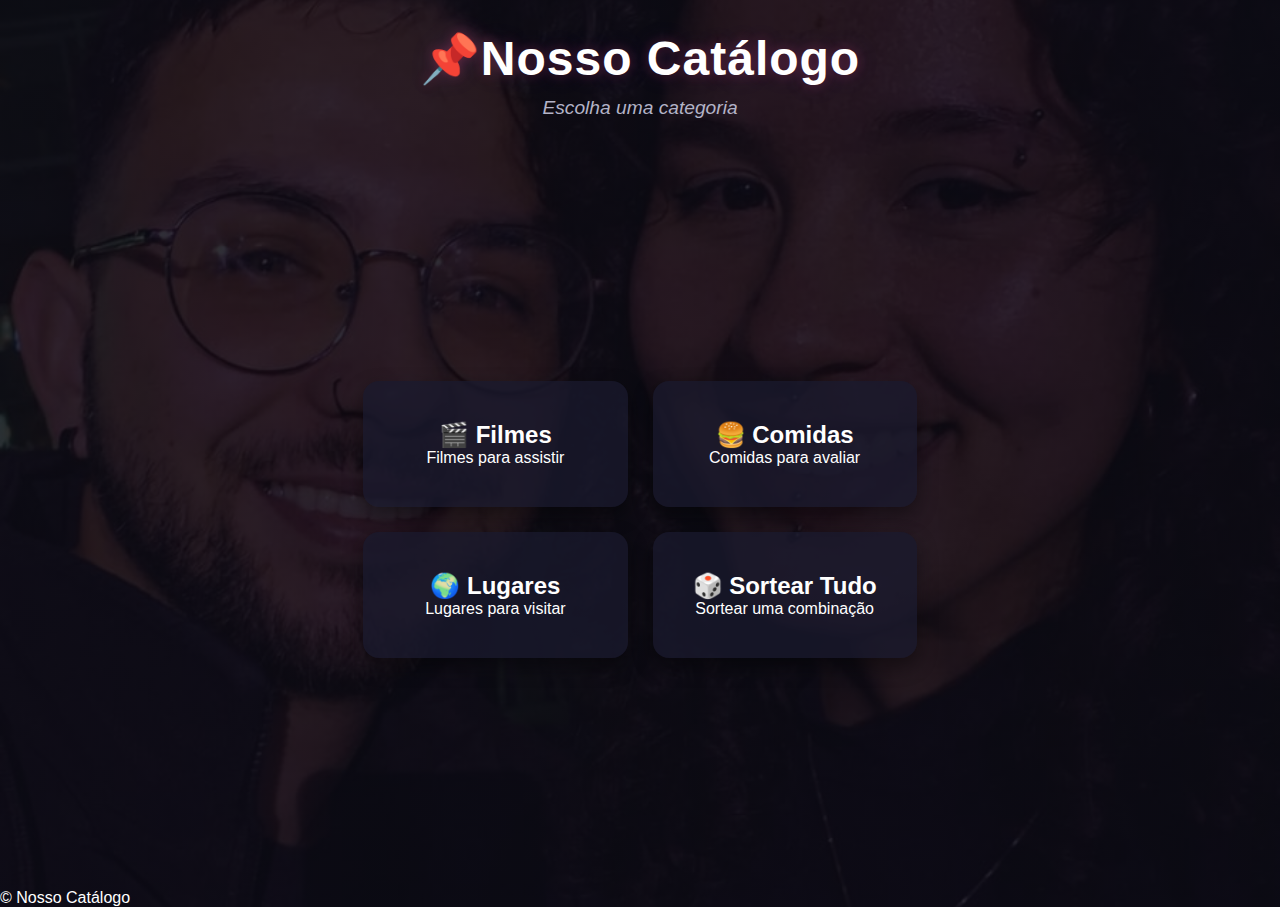
<file: index.html>
<!DOCTYPE html>
<html lang="pt-BR">
<head>
  <meta name="viewport" content="width=device-width, initial-scale=1.0">
  <meta name="description" content="Catálogo de filmes, comidas e lugares para explorar.">
  <meta charset="UTF-8">
  <title>Hub Principal</title>
  <link rel="stylesheet" href="css/base.css">
  <link rel="stylesheet" href="css/hub.css">

</head>
<body>
<div id="combo" class="combo hidden">
  <h3>✨ Combinação da semana</h3>

  <div class="combo-grid">
    <div class="combo-item" id="combo-filme"></div>
    <div class="combo-item" id="combo-comida"></div>
    <div class="combo-item" id="combo-lugar"></div>
  </div>

  <button id="btn-resortear">🔁 Sortear novamente</button>
</div>

<header>
  <h1>📌Nosso Catálogo</h1>
  <p>Escolha uma categoria</p>
</header>
<main class="hub">
<section class="grid hub-grid">
  <a class="card" href="pages/filmes.html">
    <div class="card-content">
      <h2>🎬 Filmes</h2>
      <p class="muted">Filmes para assistir</p>
    </div>
  </a>

  <a class="card" href="pages/comidas.html">
    <div class="card-content">
      <h2>🍔 Comidas</h2>
      <p class="muted">Comidas para avaliar</p>
    </div>
  </a>

  <a class="card" href="pages/lugares.html">
    <div class="card-content">
      <h2>🌍 Lugares</h2>
      <p class="muted">Lugares para visitar</p>
    </div>
  </a>
 <div class="card" id="card-sorteio"> <div class="card-content"> <h2>🎲 Sortear Tudo</h2> <p class="muted">Sortear uma combinação</p> <div id="resultado-geral" class="muted"></div> </div> </div>

</section>
</main>
<footer>© Nosso Catálogo</footer>
</body>
</html>
</file>
<file: css/base.css>
:root{
  --bg:#0b0b14;
  --card:#1a1a2e;
  --accent:#ff3d71;
  --done:#2ecc71;
  --text:#fff;
  --muted:#b3b3c7;
}

*{
  margin:0;
  padding:0;
  box-sizing:border-box;
  font-family:Arial;
}

body{
  background:
    linear-gradient(rgba(11,11,20,.85), rgba(11,11,20,.85)),
    url("../images/background/fundo.jpeg") center 40%/cover no-repeat fixed;
  color:var(--text);
}

/* HEADER */
header{text-align:center;padding:30px}
header h1 {
  font-size: 3rem;
  letter-spacing: 1px;
  font-weight: 700;
  color: #fff;

  text-shadow:
    0 0 12px rgba(255,61,113,.25),
    0 0 24px rgba(108,99,255,.15);
}

header p {
  margin-top: 10px;
  font-size: 1.2rem;
  color: var(--muted);
  font-style: italic;
}

/* CONTROLS */
.controls{
  display:flex;
  gap:12px;
  justify-content:center;
  flex-wrap:wrap;
}
select,input,button{
  padding:10px 14px;
  border:none;
  border-radius:8px;
  background:var(--card);
  color:var(--text);
}
button{cursor:pointer}

/* PROGRESS */
.progress-box{
  max-width:600px;
  margin:20px auto;
  text-align:center;
}
.progress{
  height:10px;
  background:#333;
  border-radius:10px;
  overflow:hidden;
}
.progress span{
  display:block;
  height:100%;
  background:var(--done);
  width:0;
  transition:.5s;
}
.progress-text{color:var(--muted);margin-top:8px}

/* GRID */
.grid{
  display:grid;
  grid-template-columns:repeat(auto-fill,minmax(220px,1fr));
  gap:25px;
  padding:40px;
  max-width:1400px;
  margin:auto;
}

/* CARD BASE */
.card{
  background:var(--card);
  border-radius:16px;
  overflow:hidden;
  position:relative;
  box-shadow: 0 8px 20px rgba(0,0,0,0.4);
  transition: transform .3s ease, box-shadow .3s;
}
.card:hover {
  transform: scale(1.05);
}

/* CARD COVER */
.card-cover img {
  width: 100%;
  height: 100%;
  object-fit: cover;
  display: block;
}
.card-cover::after {
  content: "";
  position: absolute;
  inset: 0;
  background: linear-gradient(
    to bottom,
    rgba(0,0,0,.1),
    rgba(0,0,0,.4)
  );
}

/* CONTENT */
.card-content{padding:15px}
.card-content h3{font-size:1rem}

/* MODAL */
.modal{
  position:fixed;
  inset:0;
  background:rgba(0,0,0,.8);
  display:none;
  align-items:center;
  justify-content:center;
  z-index:9999;
}
.modal-content{
  background:var(--card);
  padding:25px;
  border-radius:14px;
  max-width:600px;
  width:90%;
}
a {
  text-decoration:none;
  color:inherit;
}
</file>
<file: css/hub.css>
.hub {
  min-height: calc(100vh - 160px);
  display:flex;
  align-items:center;
  justify-content:center;
}

.hub-grid {
  grid-template-columns: repeat(auto-fit, minmax(260px, 1fr));
  max-width:900px;
}

.hub-grid .card {
  padding:25px;
  text-align:center;
  cursor:pointer;
  background: rgba(26, 26, 46, 0.75);
}
/* ===== COMBO DA SEMANA ===== */
.combo {
  margin: 40px auto;
  max-width: 900px;
  padding: 24px;
  background: rgba(26, 26, 46, 0.75);
  border-radius: 18px;
  box-shadow: 0 12px 40px rgba(0,0,0,.5);
  backdrop-filter: blur(10px);

  opacity: 0;
  transform: translateY(30px) scale(0.97);
  transition: .6s ease;
}

.combo.show {
  opacity: 1;
  transform: translateY(0) scale(1);
}

.combo-grid {
  display: grid;
  grid-template-columns: repeat(auto-fit, minmax(200px,1fr));
  gap: 20px;
  margin-top: 20px;
}

.combo-item {
  background: rgba(255,255,255,.06);
  border-radius: 14px;
  padding: 12px;
  text-align: center;
  animation: fadeUp .6s ease forwards;
}

.combo-item img {
  width: 100%;
  border-radius: 12px;
  margin-bottom: 8px;
  object-fit: cover;
}

.combo-item strong {
  display: block;
  margin-top: 6px;
}

.hidden {
  display: none !important;
}
</file>
